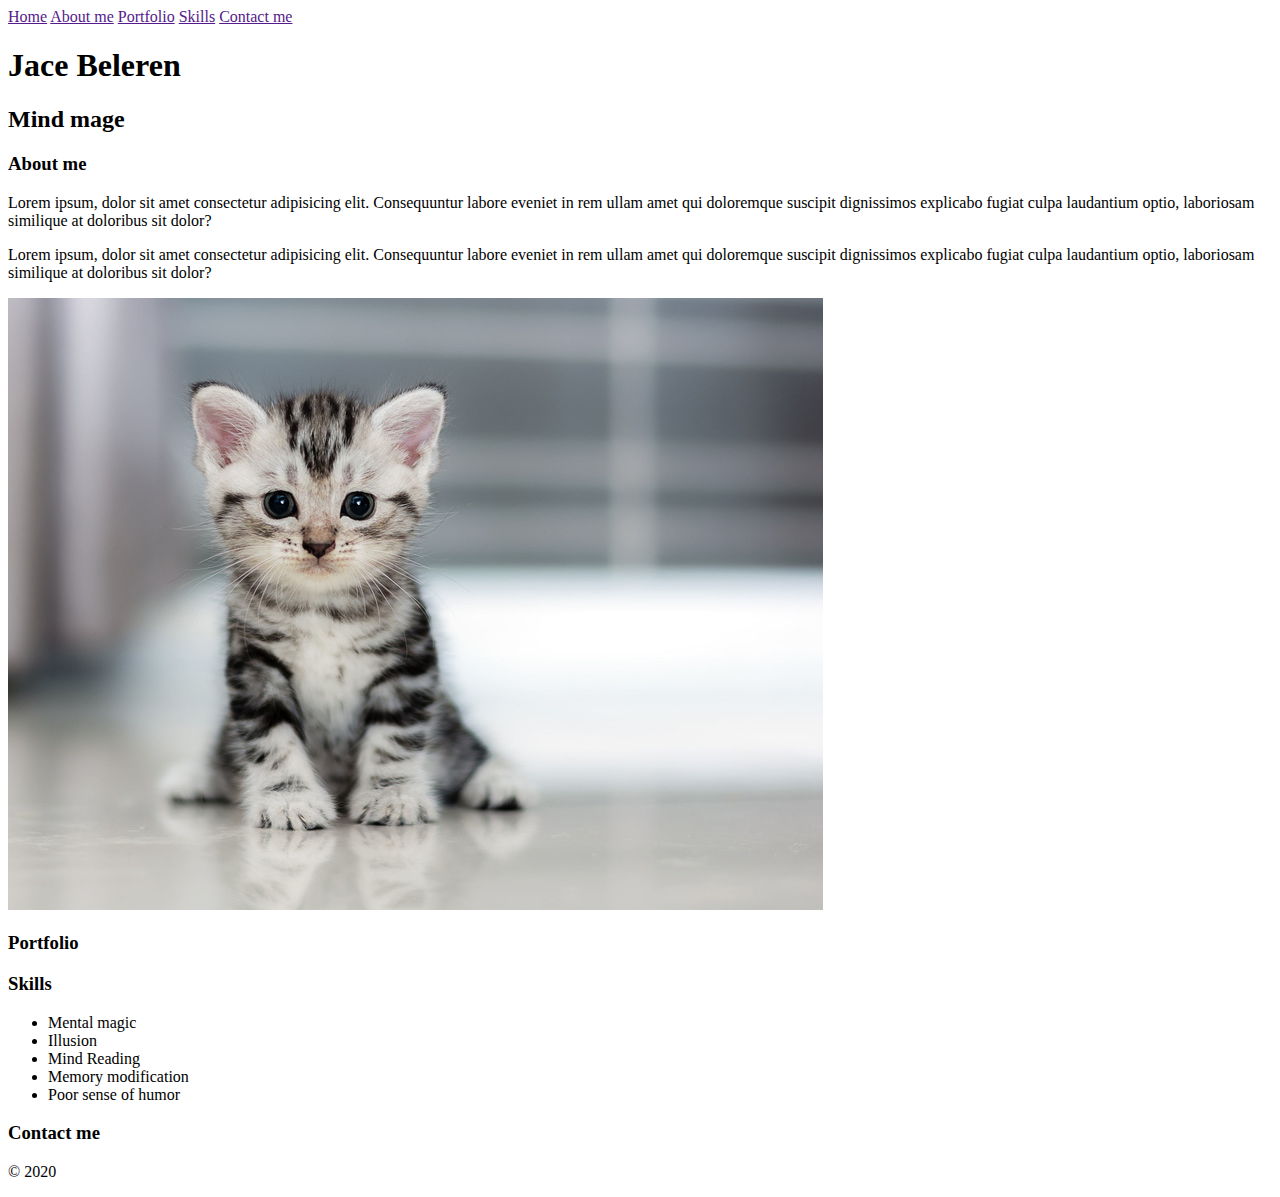
<file: chapterOne_html/index.html>
<!DOCTYPE html>
<html lang="pl">

<head>
    <meta charset="UTF-8">
    <meta name="viewport" content="width=device-width, initial-scale=1.0">
    <title>My website</title>
    <!-- <link rel="stylesheet" href="zadanieStyle.css"> -->
</head>

<body>

    <nav>
        <a href="">Home</a>
        <a href="">About me</a>
        <a href="">Portfolio</a>
        <a href="">Skills</a>
        <a href="">Contact me</a>
    </nav>
    <header>
        <h1>Jace Beleren</h1>
        <h2>Mind mage</h2>
    </header>
    <section class="about">
        <h3>About me</h3>
        <p>Lorem ipsum, dolor sit amet consectetur adipisicing elit. Consequuntur labore eveniet in rem ullam amet qui
            doloremque suscipit dignissimos explicabo fugiat culpa laudantium optio, laboriosam similique at doloribus
            sit dolor?</p>
        <p>Lorem ipsum, dolor sit amet consectetur adipisicing elit. Consequuntur labore eveniet in rem ullam amet qui
            doloremque suscipit dignissimos explicabo fugiat culpa laudantium optio, laboriosam similique at doloribus
            sit dolor?</p>
        <img class="kitty" src="kotek.jpg" alt="kitty">
    </section>
    <section class="portfolio">
        <h3>Portfolio</h3>
        <div></div>
        <div></div>
        <div></div>
    </section>
    <section class="skills">
        <h3>Skills</h3>
        <ul>
            <li>Mental magic</li>
            <li>Illusion</li>
            <li>Mind Reading</li>
            <li>Memory modification</li>
            <li>Poor sense of humor</li>
        </ul>
    </section>
    <section>
        <h3>Contact me</h3>
    </section>
    <footer>
        <p> &copy 2020</p>
    </footer>
</body>

</html>

<!-- 
    1. Stworzyć plik index.html
    2. Nadać tytuł stronie i ustawić język polski.
    3. Stworzyć szkielet strony, w którym będzie znajdować się nawigacja, header, 4 sekcje i footer.
    4. W nawigacji stworzyć 5 pustych linków "Home", "O mnie", "Projekty", "Umiejętności", "Kontakt".
    5. W header stworzyć tytuł i podtytuł np. "Adam Kowalski" oraz "Fullstack developer".
    6. Każdej sekcji nadać klasę odpowiadającą linkom, które do nich prowadzą (z wyjątkiem "Home").
    7. Każdej sekcji nadać tytuł.
    8. Do sekcji "O mnie" dodać przykładowy tekst oraz obrazek.
    9. Do sekcji "projekty" dodać 3 divy.
    10. Do sekcji "Umiejętności" dodać listę składającą się z 5 elementów. W każdym elemencie wpisać jakąś przykładową umiejętność.
    11. W sekcji footer wpisać znaczek copyright i 2020. (znaczek copyright robimy poprzez wpisanie &copy ;)  )

    Dla chętnych:
    Stworzyć plik style.css i podpiąć pod plik html.
    Każdemu blokowi nadać jakiś kolor tła (background-color).
    Nadać elementom wielkość fonta (font-size) i kolor fonta (color).
    Sekcjom nadać wysokość np. height: 50px lub height: 90vh (vh - % wielkości okna, czyli 90vh oznacza 90% wielkosci okna).
    Elementom div ustawić jakąś wysokość (height) i szerokość (width) oraz kolor tła (backgroud-color) i obramowanie (np. border: 2px solid black)

 -->
</file>
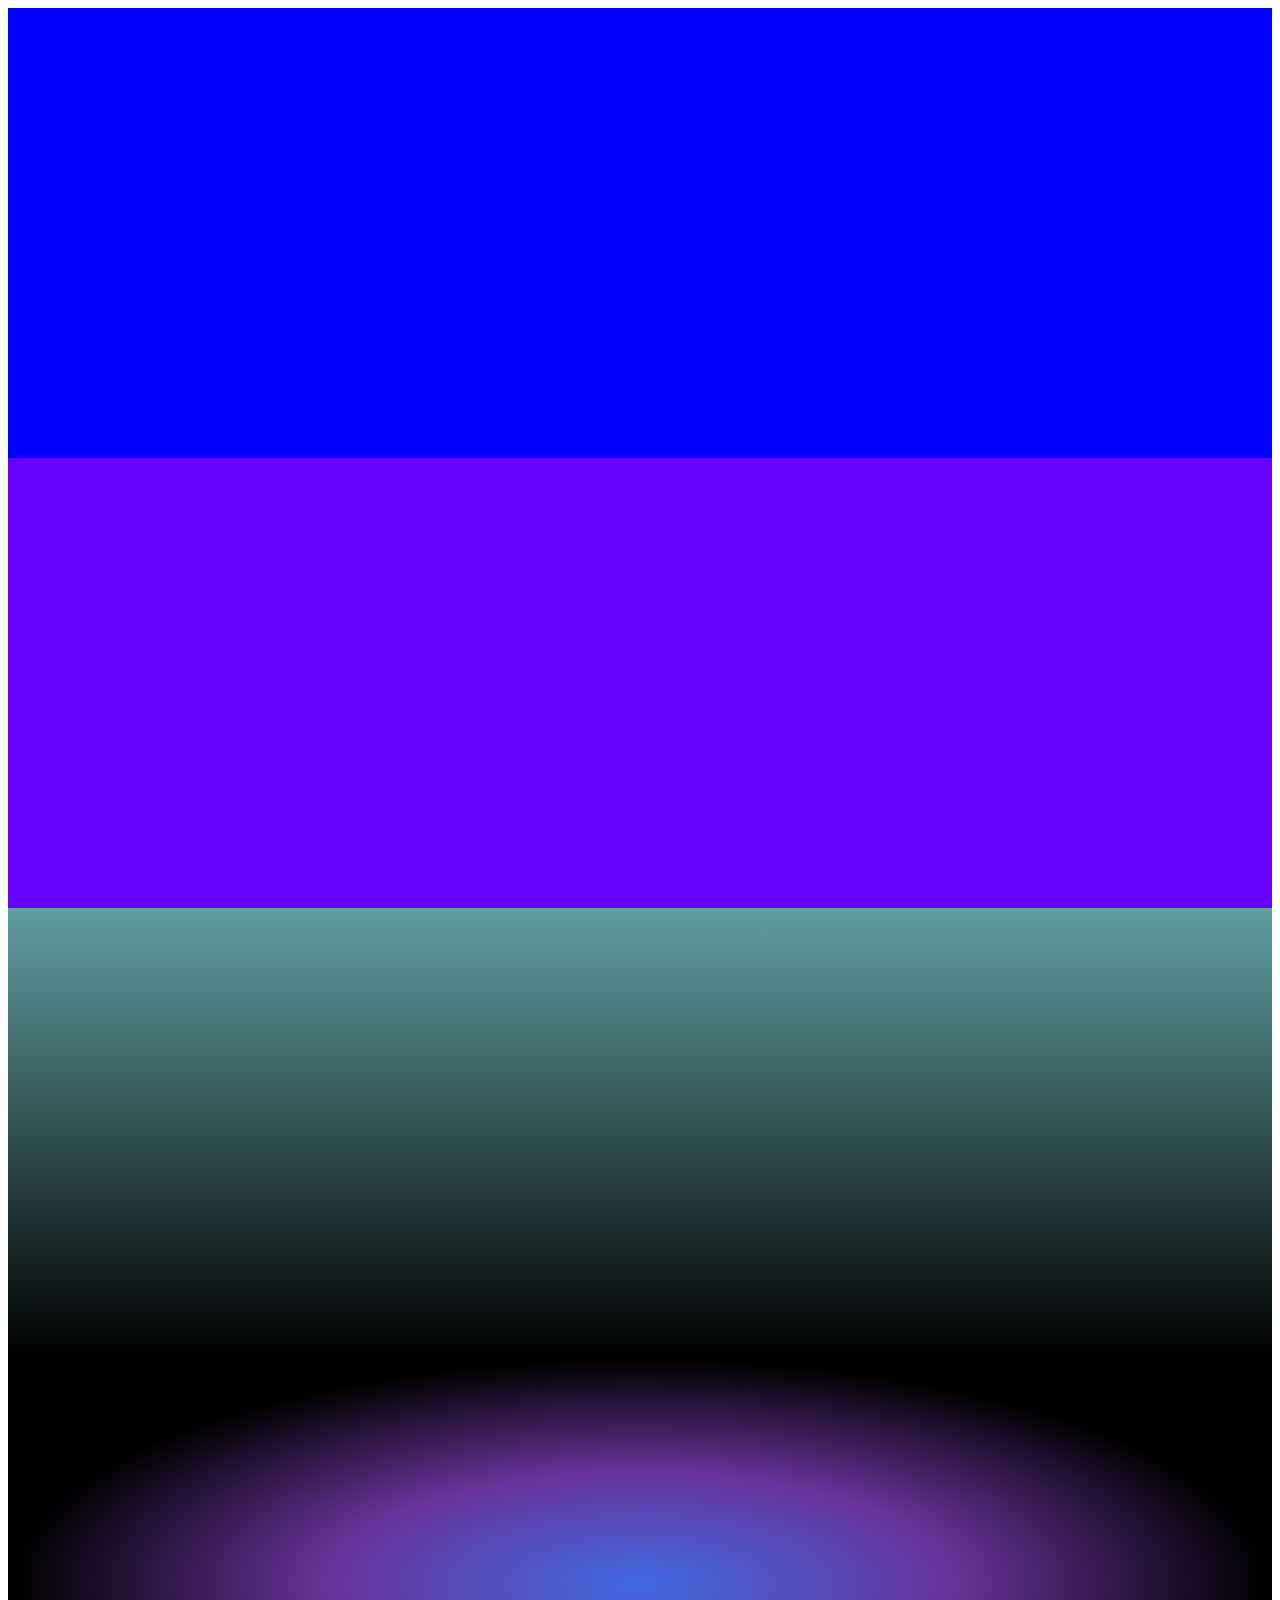
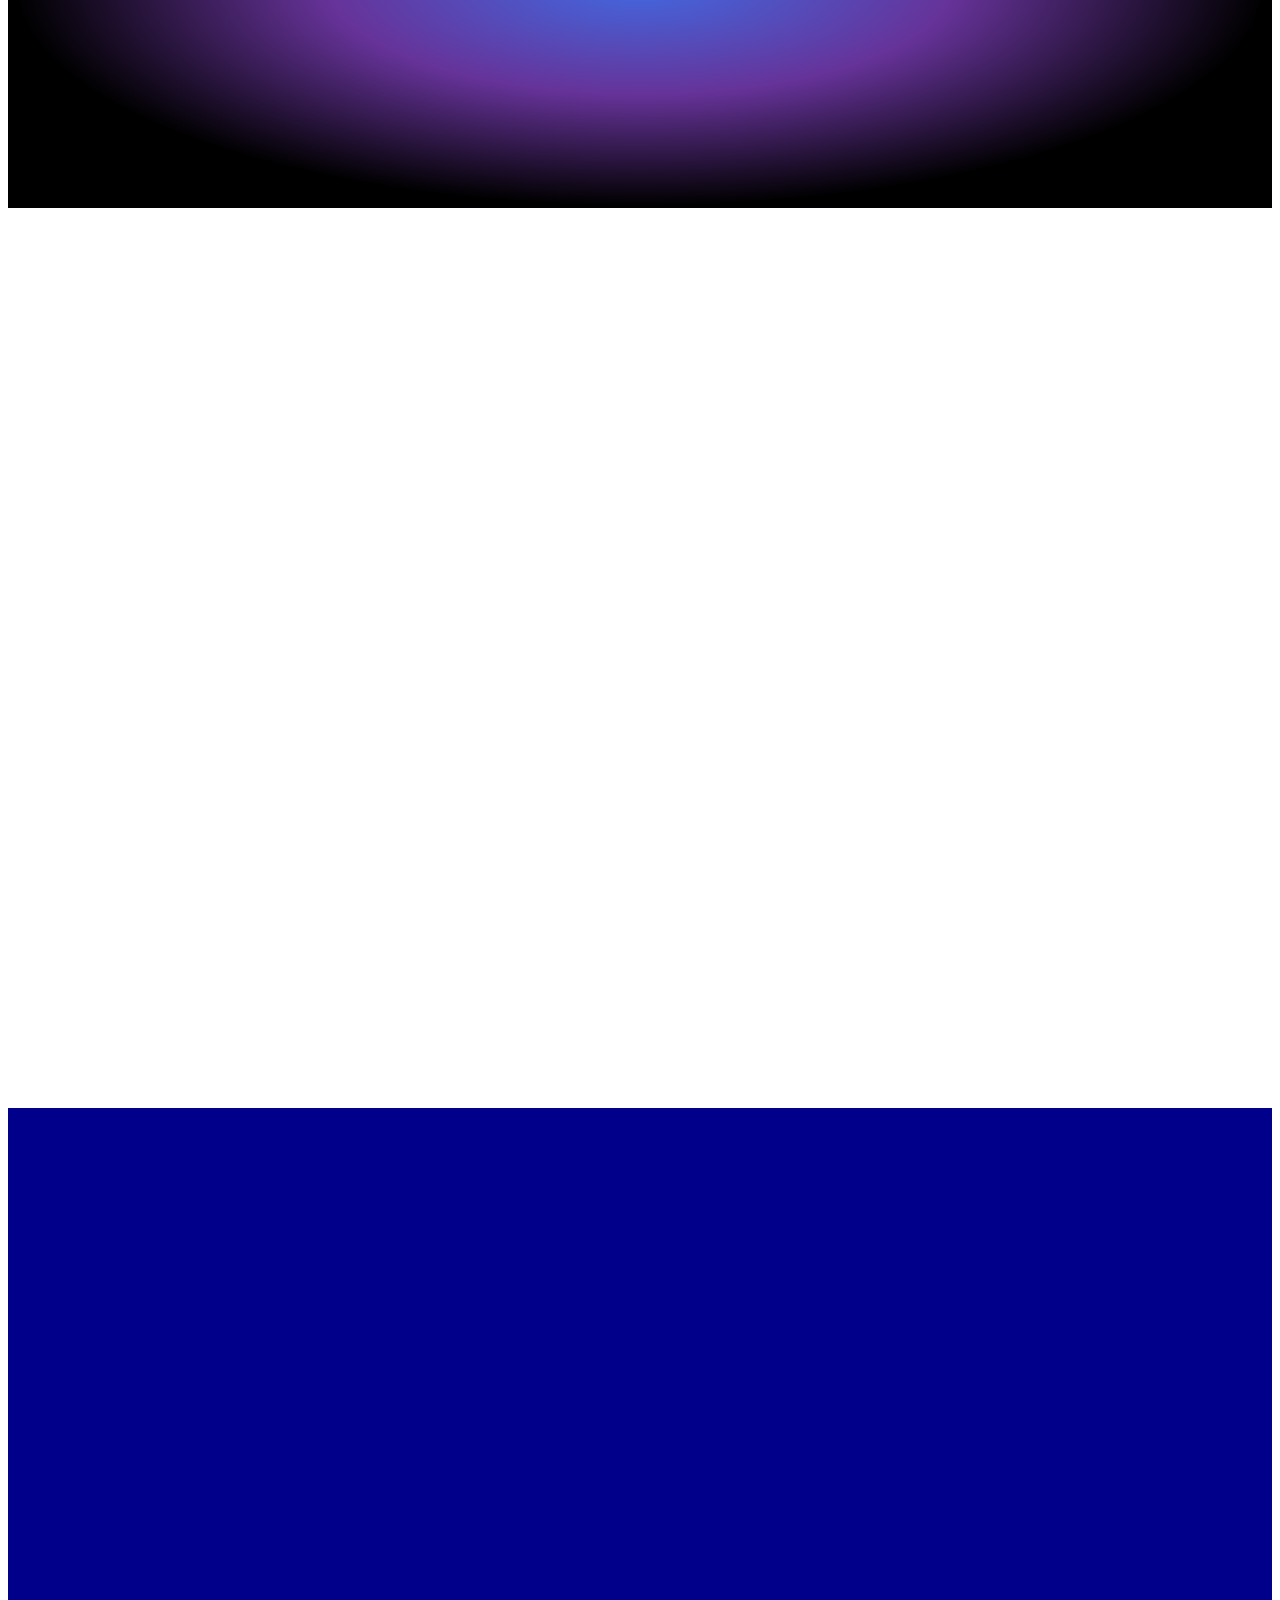
<file: chapterThree/index.html>
<!DOCTYPE html>
<html lang="en">

<head>
    <meta charset="UTF-8">
    <meta name="viewport" content="width=device-width, initial-scale=1.0">
    <title>Background</title>
    <link rel="stylesheet" href="style.css">
</head>

<body>
    <div class="one"></div>
    <div class="two"></div>
    <div class="three"></div>
    <div class="four"></div>
    <div class="five"></div>
    <div class="six"></div>
    <div class="seven"></div>
    <div class="eight"></div>
    <div class="nine"></div>
    <div class="ten"></div>
</body>

</html>
</file>
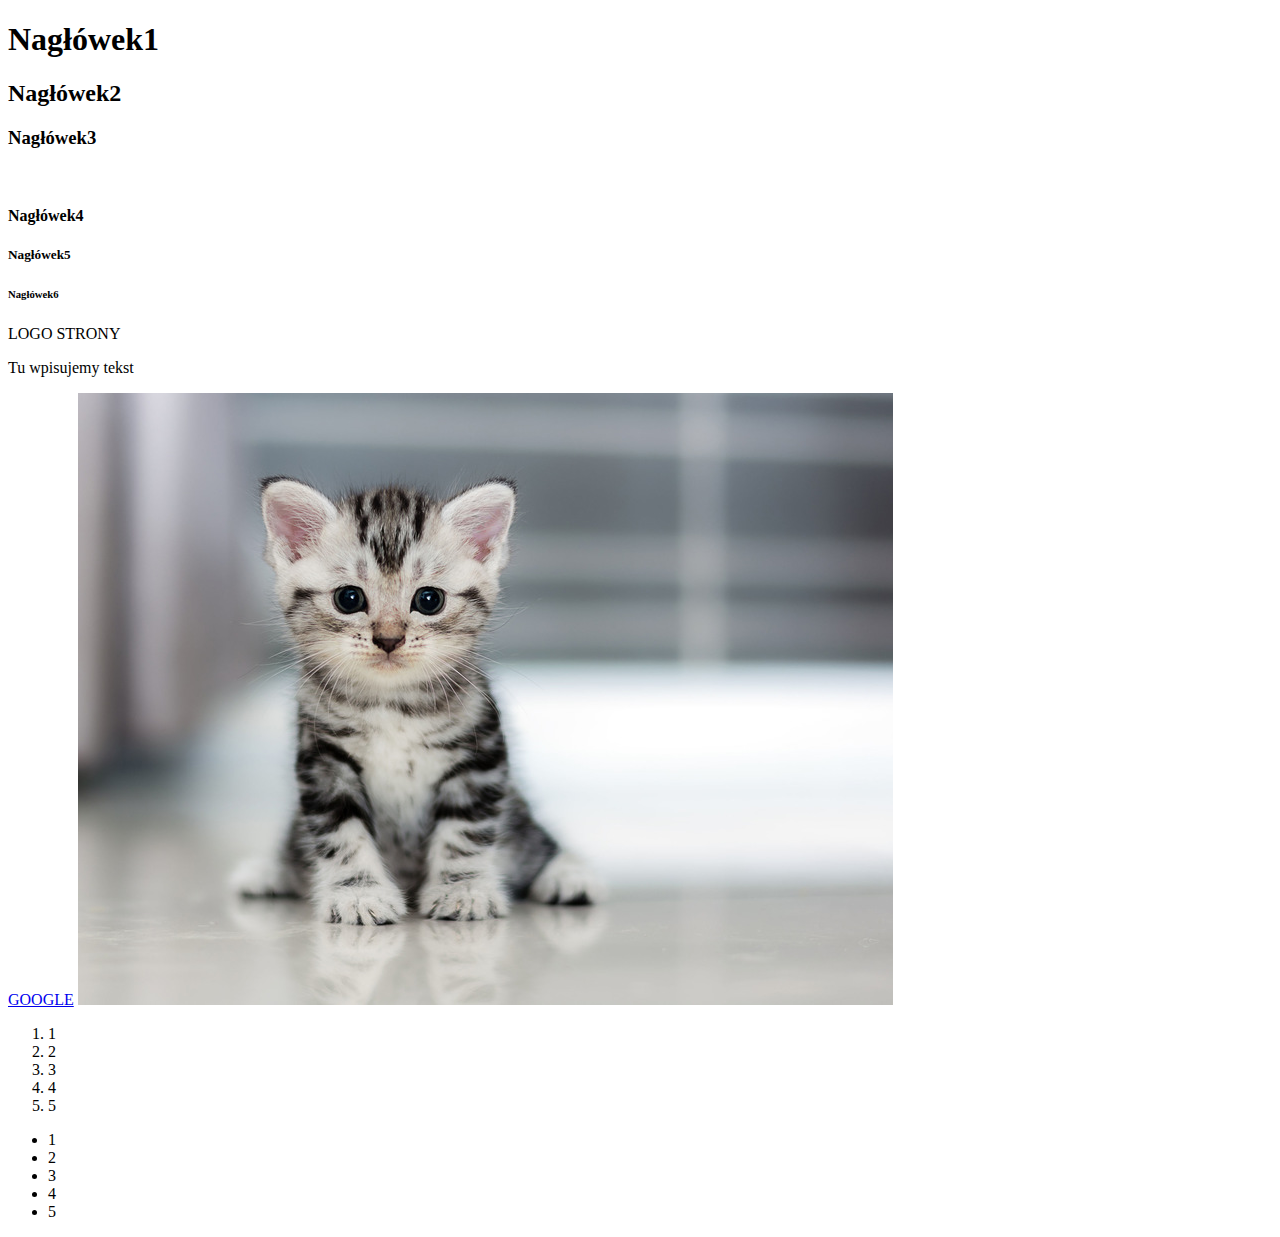
<file: chapterOne_html/basicTags.html>
<!DOCTYPE html>
<html lang="en">

<head>
    <meta charset="UTF-8">
    <meta name="viewport" content="width=device-width, initial-scale=1.0">
    <title>Hello world!</title>
    <!-- <link rel="stylesheet" href="style.css"> -->
</head>

<body>
    <h1>Nagłówek1</h1>
    <h2>Nagłówek2</h2>
    <h3>Nagłówek3</h3>

    <br>

    <h4>Nagłówek4</h4>
    <h5>Nagłówek5</h5>
    <h6>Nagłówek6</h6>

    <header>LOGO STRONY</header>

    <p>Tu wpisujemy tekst</p>

    <div></div>

    <a href="https://www.google.pl/">GOOGLE</a>

    <img src="kotek.jpg" alt="kotek">

    <main></main>

    <section></section>

    <aside></aside>

    <footer></footer>

    <ol>
        <li>1</li>
        <li>2</li>
        <li>3</li>
        <li>4</li>
        <li>5</li>
    </ol>

    <ul>
        <li>1</li>
        <li>2</li>
        <li>3</li>
        <li>4</li>
        <li>5</li>

    </ul>
</body>

</html>

<!-- 
<p>My cat is grupmy</p>
<p> - opening tag

</p> - closing tag

My cat is grupmy - content

<p>My cat is grupmy</p> - element
-->
</file>
<file: chapterThree/style.css>
* {
    /* margin: 0;
    padding: 0; */
    box-sizing: border-box;
}

div {
    height: 50vh;
}

.one {
    background-color: blue;
}

.two {
    background-color: #6603fc;
}

.three {
    background-image: linear-gradient(cadetblue, black);
}

.four {
    background-image: radial-gradient(royalblue, rebeccapurple, black 70%);
}

.five {
    height: 100vh;
    background-image: url("https://eskipaper.com/images/sweet-kitty-1.jpg");
    background-position: center;
    background-repeat: no-repeat;
    background-size: cover;
}

.six {
    height: 100vh;
    background-image: url("https://eskipaper.com/images/sweet-kitty-1.jpg");
    background-color: darkblue;
    background-position: center;
    background-repeat: no-repeat;
    background-size: contain;
}

.seven {
    height: 100vh;
    background-image: url("https://eskipaper.com/images/sweet-kitty-1.jpg");
    background-position: center;
    background-repeat: no-repeat;
    background-size: cover;
    filter: blur(10px);
}

.eight {
    height: 100vh;
    background-image: url("https://eskipaper.com/images/sweet-kitty-1.jpg");
    background-position: center;
    background-repeat: no-repeat;
    background-size: cover;
    filter: sepia(0.7);
}

.nine {
    height: 100vh;
    background-image: url("https://eskipaper.com/images/sweet-kitty-1.jpg");
    background-position: center;
    background-repeat: no-repeat;
    background-size: cover;
    filter: invert(0.7);
}

.ten {
    height: 100vh;
    background-image: url("https://eskipaper.com/images/sweet-kitty-1.jpg");
    background-position: center;
    background-repeat: no-repeat;
    background-size: cover;
    filter: hue-rotate(120deg);
}
</file>
